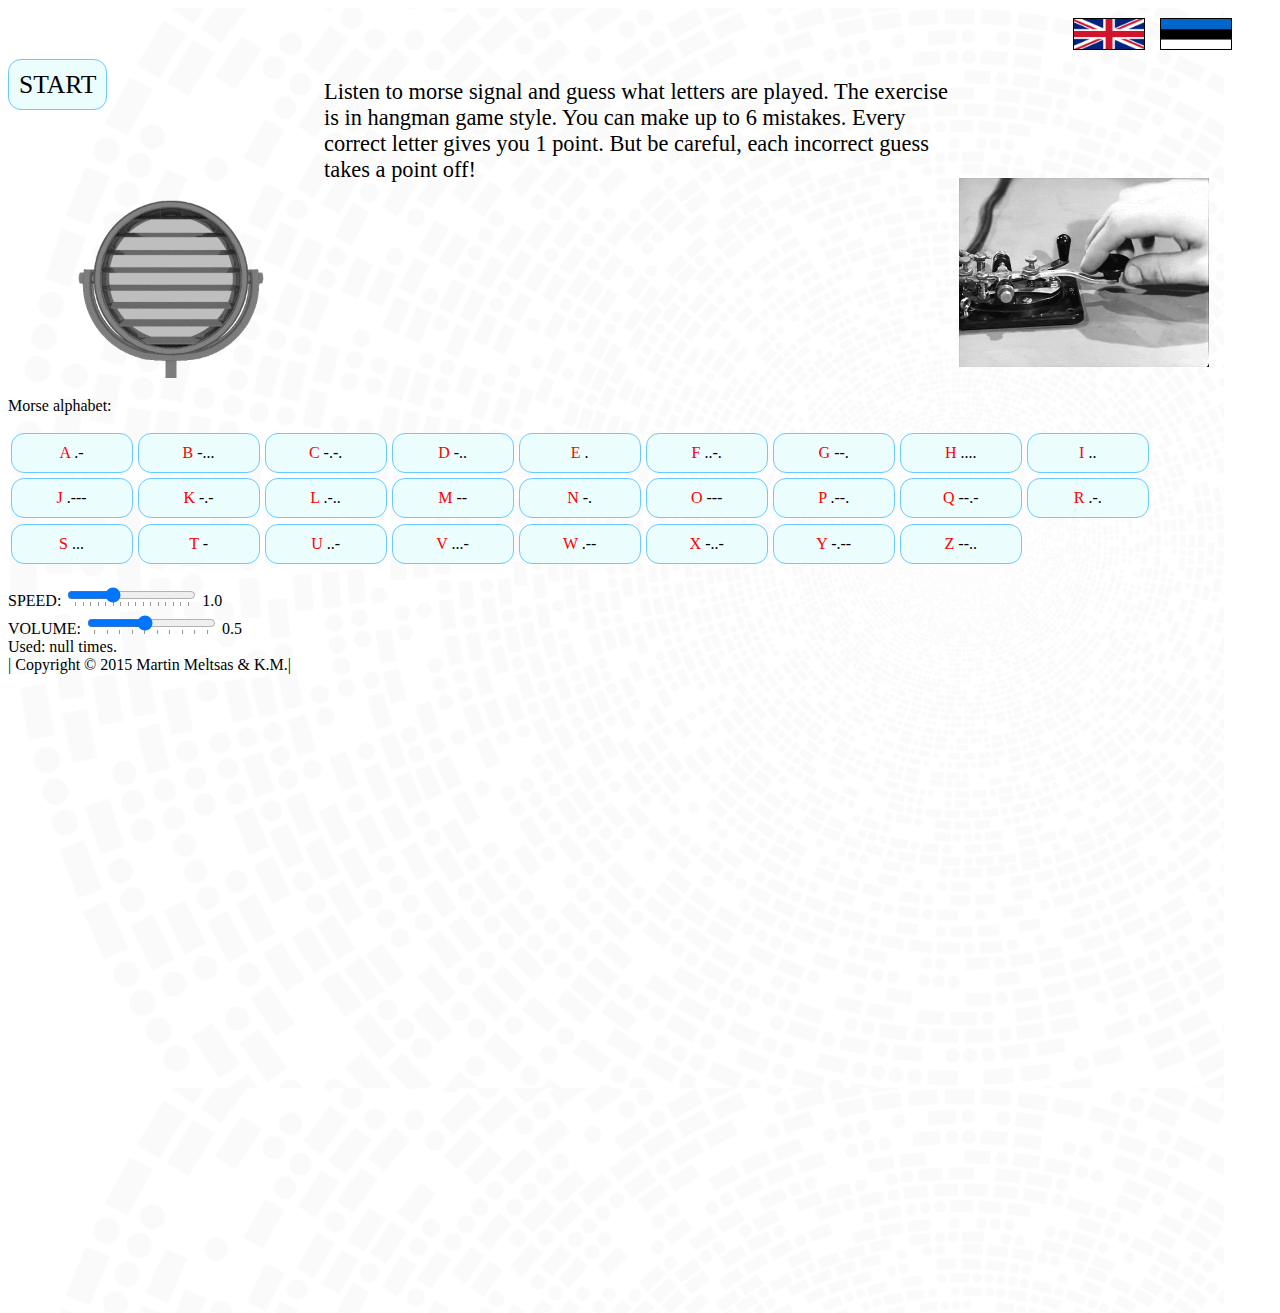
<file: index.html>
<!DOCTYPE html>
<html>
<head>
    <meta charset="UTF-8">
    <script type="text/javascript" src="JS/2.1.3_jquery.min.js"></script>
    <!--<script src="//ajax.googleapis.com/ajax/libs/jquery/2.1.3/jquery.min.js"></script>-->

    <script type='text/javascript' src='JS/morsekood_ENG.js'></script>

    <link rel="stylesheet" href="CSS/style.css"/>
    <title>Morse Training</title>
</head>

<body>

<script language=JavaScript>
    function clickOnBrowser() {
        if (event.button == 2) {
            return false;
        }
    }

    if (document.all && !document.getElementById) {
        document.onmousedown = clickOnBrowser;
    }
    document.oncontextmenu = new Function("return false")

</script>

<div id="bg-page"></div>
<div id="page">
    <div><a href="index_EST.html"><img class="lipud" id="flag_est" src="PICS/flag_EST.png"></a></div>
    <div><a href="index_ENG.html"><img class="lipud" id="flag_eng" src="PICS/flag_ENG.png"></a></div>
    <div id="tulemused">

        <span id="valed"></span> <span id="punktid"></span><span id="sonad"></span><span
            id="rekord"></span><span></span>


    </div>
    <div id="nupud">
        <span id='s'>START</span>
        <span id='replay'>LISTEN AGAIN</span>

    </div>
    <span id="word"></span>

    <div id="kast0">
        <span id="visual"></span>
        <span id="pilt">
        <img src="PICS/morse_anima_v2.gif"/>
            </span>

    </div>

    <div id="kast">
        <p>Morse alphabet:</p>
        <span id="alpha"></span>

    </div>


    <div id='sound'></div>
    <p id="demo"></p>

    <div id="morse_dict"></div>

    <div id="seaded">
        <div id="speed_ctrl">
            <label for=rate>SPEED: </label>
            <input type=range min=0.5 max=2.0 value=1.0 id=rate step=0.1 list=kiirus onchange="speedUpdate(value)">
            <datalist id=kiirus>
                <option>0.5</option>
                <option>0.6</option>
                <option>0.7</option>
                <option>0.8</option>
                <option>0.9</option>
                <option>1.0</option>
                <option>1.1</option>
                <option>1.2</option>
                <option>1.3</option>
                <option>1.4</option>
                <option>1.5</option>
                <option>1.6</option>
                <option>1.7</option>
                <option>1.8</option>
                <option>1.9</option>
                <option>2.0</option>
            </datalist>
            <output for=rate id=speed>1.0</output>
        </div>
        <script>
            function speedUpdate(kiirus) {
                document.querySelector('#speed').value = kiirus;
            }
        </script>
        <div id="volume_ctrl">
            <label for=rate>VOLUME: </label>
            <input type=range min=0.1 max=1.0 value=0.5 id=volume step=0.1 list=heli onchange="volumeUpdate(value)">
            <datalist id=heli>
                <option>0.1</option>
                <option>0.2</option>
                <option>0.3</option>
                <option>0.4</option>
                <option>0.5</option>
                <option>0.6</option>
                <option>0.7</option>
                <option>0.8</option>
                <option>0.9</option>
                <option>1.0</option>

            </datalist>
            <output for=volume id=heli_tugevus>0.5</output>
        </div>
        <script>
            function volumeUpdate(heli_tugevus) {
                document.querySelector('#heli_tugevus').value = heli_tugevus;
            }
        </script>

    </div>
    <div id="footer">
        <div id="game_counter"></div>
        <div>| Copyright © 2015 Martin Meltsas & K.M.|</div>
    </div>


</div>
</body>
</html>
</file>
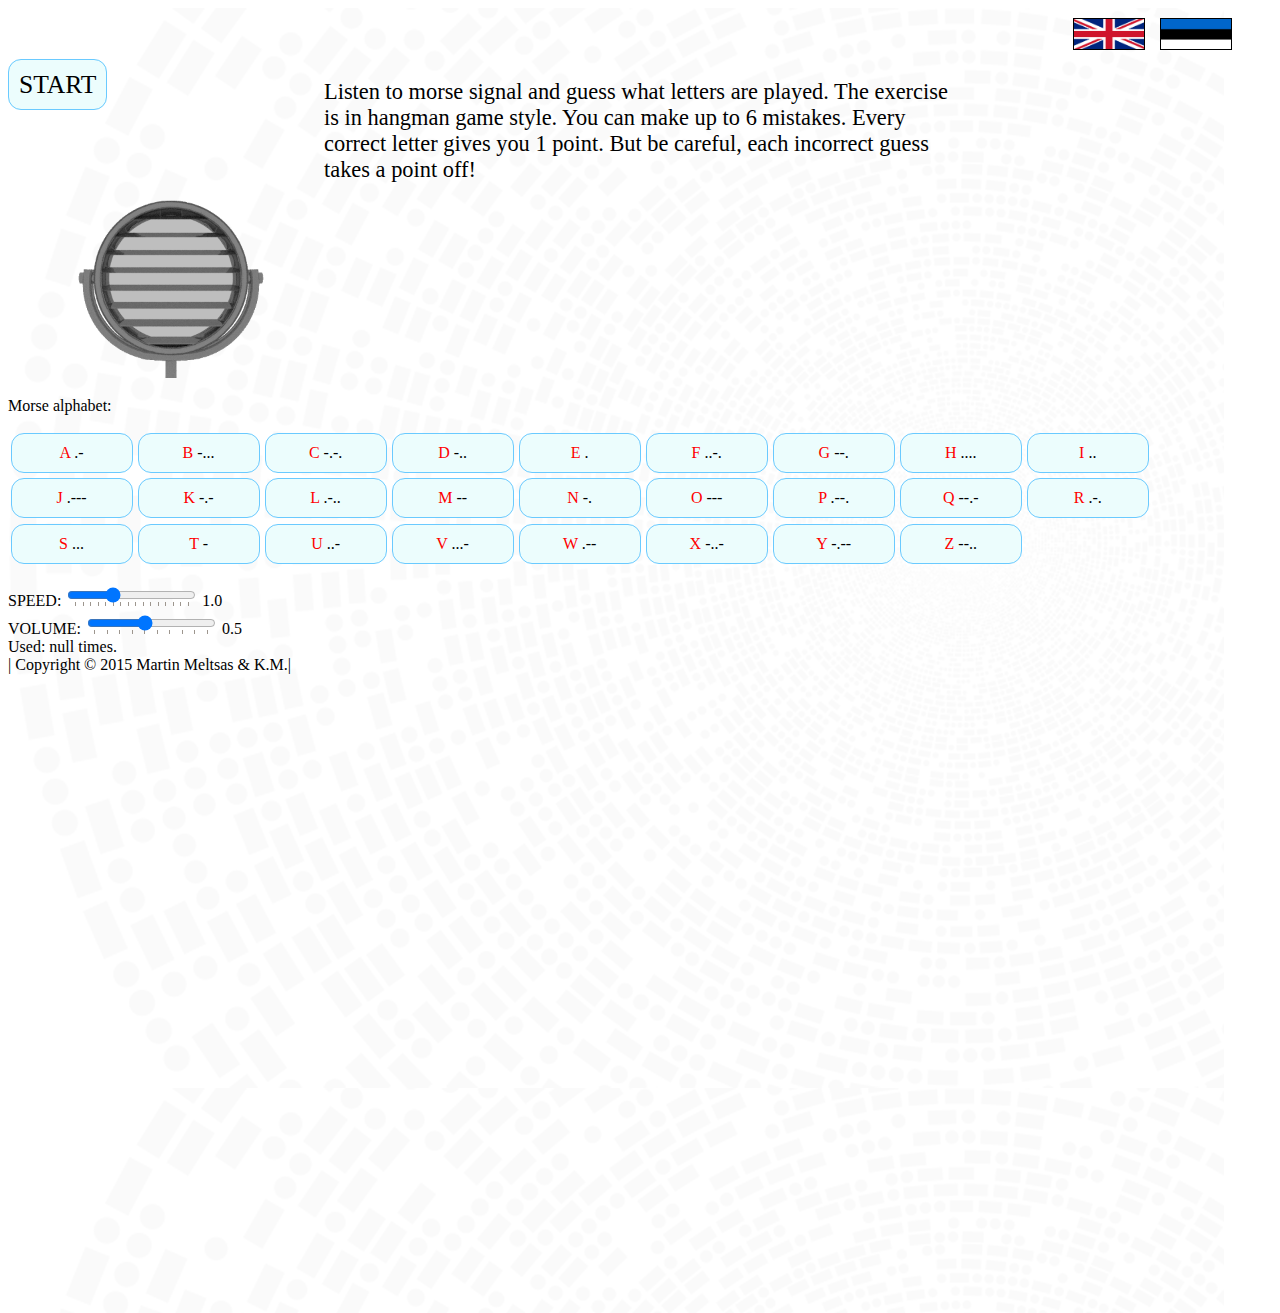
<file: index_ENG.html>
<!DOCTYPE html>
<html>
<head>
    <meta charset="UTF-8">
    <script type="text/javascript" src="JS/2.1.3_jquery.min.js"></script>
    <!--<script src="//ajax.googleapis.com/ajax/libs/jquery/2.1.3/jquery.min.js"></script>-->

    <script type='text/javascript' src='JS/morsekood_ENG.js'></script>

    <link rel="stylesheet" href="CSS/style.css"/>
    <title>Morse Training</title>
</head>

<body>

<script language=JavaScript>
    function clickOnBrowser() {
        if (event.button == 2) {
            return false;
        }
    }

    if (document.all && !document.getElementById) {
        document.onmousedown = clickOnBrowser;
    }
    document.oncontextmenu = new Function("return false")

</script>

<div id="bg-page"></div>
<div id="page">
    <div><a href="index_EST.html"><img class="lipud" id="flag_est" src="PICS/flag_EST.png"></a></div>
    <div><a href="index_ENG.html"><img class="lipud" id="flag_eng" src="PICS/flag_ENG.png"></a></div>
    <div id="tulemused">

        <span id="valed"></span> <span id="punktid"></span><span id="sonad"></span><span
            id="rekord"></span><span></span>


    </div>
    <div id="nupud">
        <span id='s'>START</span>
        <span id='replay'>LISTEN AGAIN</span>

    </div>
    <span id="word"></span>

    <div id="kast0">
        <span id="visual"></span>
        <span id="pilt">

            </span>

    </div>

    <div id="kast">
        <p>Morse alphabet:</p>
        <span id="alpha"></span>

    </div>


    <div id='sound'></div>
    <p id="demo"></p>

    <div id="morse_dict"></div>

    <div id="seaded">
        <div id="speed_ctrl">
            <label for=rate>SPEED: </label>
            <input type=range min=0.5 max=2.0 value=1.0 id=rate step=0.1 list=kiirus onchange="speedUpdate(value)">
            <datalist id=kiirus>
                <option>0.5</option>
                <option>0.6</option>
                <option>0.7</option>
                <option>0.8</option>
                <option>0.9</option>
                <option>1.0</option>
                <option>1.1</option>
                <option>1.2</option>
                <option>1.3</option>
                <option>1.4</option>
                <option>1.5</option>
                <option>1.6</option>
                <option>1.7</option>
                <option>1.8</option>
                <option>1.9</option>
                <option>2.0</option>
            </datalist>
            <output for=rate id=speed>1.0</output>
        </div>
        <script>
            function speedUpdate(kiirus) {
                document.querySelector('#speed').value = kiirus;
            }
        </script>
        <div id="volume_ctrl">
            <label for=rate>VOLUME: </label>
            <input type=range min=0.1 max=1.0 value=0.5 id=volume step=0.1 list=heli onchange="volumeUpdate(value)">
            <datalist id=heli>
                <option>0.1</option>
                <option>0.2</option>
                <option>0.3</option>
                <option>0.4</option>
                <option>0.5</option>
                <option>0.6</option>
                <option>0.7</option>
                <option>0.8</option>
                <option>0.9</option>
                <option>1.0</option>

            </datalist>
            <output for=volume id=heli_tugevus>0.5</output>
        </div>
        <script>
            function volumeUpdate(heli_tugevus) {
                document.querySelector('#heli_tugevus').value = heli_tugevus;
            }
        </script>

    </div>
    <div id="footer">
        <div id="game_counter"></div>
        <div>| Copyright © 2015 Martin Meltsas & K.M.|</div>
    </div>


</div>
</body>
</html>
</file>
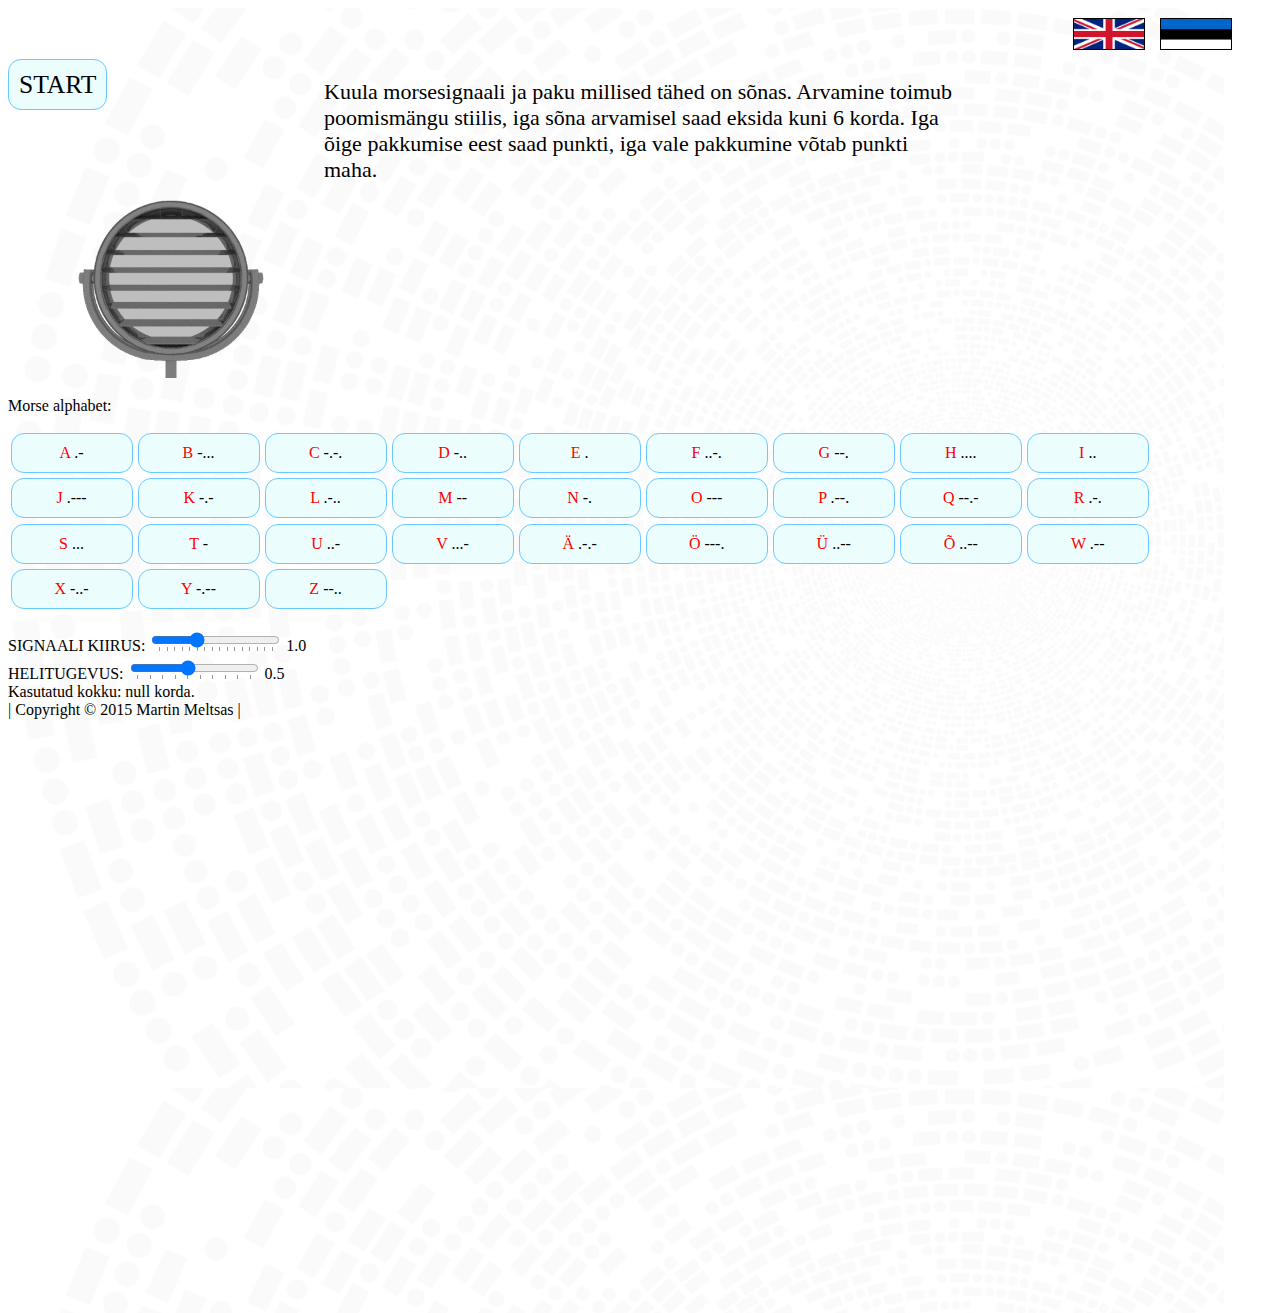
<file: index_EST.html>
<!DOCTYPE html>
<html>
<head>
    <meta charset="UTF-8">


    <script type="text/javascript" src="JS/2.1.3_jquery.min.js"></script>
    <!--<script src="//ajax.googleapis.com/ajax/libs/jquery/2.1.3/jquery.min.js"></script>-->

    <script type='text/javascript' src='JS/morsekood_EST.js'></script>

    <link rel="stylesheet" href="CSS/style.css"/>
    <title>Morsekoodi Harjutus</title>
</head>

<body>

<script language=JavaScript>
    function clickOnBrowser() {
        if (event.button == 2) {
            return false;
        }
    }

    if (document.all && !document.getElementById) {
        document.onmousedown = clickOnBrowser;
    }
    document.oncontextmenu = new Function("return false")

</script>
<div id="bg-page"></div>
<div id="page">
    <div><a href="index_EST.html"> <img class="lipud" id="flag_est" src="PICS/flag_EST.png"></a></div>
    <div><a href="index_ENG.html"><img class="lipud" id="flag_eng" src="PICS/flag_ENG.png"></a></div>
    <div id="tulemused">
        <span id="valed"></span> <span id="punktid"></span><span id="sonad"></span><span
            id="rekord"></span><span></span>

    </div>

    <div id="nupud">
        <span id='s'>START</span>
        <span id='replay'>KUULA UUESTI</span>
    </div>
    <span id="word"></span>

    <div id="kast0">
        <span id="visual"></span>
        <span id="pilt"></span>
    </div>
    <div id="kast">
        <p>Morse alphabet:</p>
        <span id="alpha"></span>


    </div>

    <div id='sound'></div>
    <p id="demo"></p>

    <div id="morse_dict"></div>

    <div id="seaded">
        <div id="speed_ctrl">
            <label for=rate>SIGNAALI KIIRUS: </label>
            <input type=range min=0.5 max=2.0 value=1.0 id=rate step=0.1 list=kiirus onchange="speedUpdate(value)">
            <datalist id=kiirus>
                <option>0.5</option>
                <option>0.6</option>
                <option>0.7</option>
                <option>0.8</option>
                <option>0.9</option>
                <option>1.0</option>
                <option>1.1</option>
                <option>1.2</option>
                <option>1.3</option>
                <option>1.4</option>
                <option>1.5</option>
                <option>1.6</option>
                <option>1.7</option>
                <option>1.8</option>
                <option>1.9</option>
                <option>2.0</option>
            </datalist>
            <output for=rate id=speed>1.0</output>
        </div>
        <script>
            function speedUpdate(kiirus) {
                document.querySelector('#speed').value = kiirus;
            }
        </script>
        <div id="volume_ctrl">
            <label for=rate>HELITUGEVUS: </label>
            <input type=range min=0.1 max=1.0 value=0.5 id=volume step=0.1 list=heli onchange="volumeUpdate(value)">
            <datalist id=heli>
                <option>0.1</option>
                <option>0.2</option>
                <option>0.3</option>
                <option>0.4</option>
                <option>0.5</option>
                <option>0.6</option>
                <option>0.7</option>
                <option>0.8</option>
                <option>0.9</option>
                <option>1.0</option>

            </datalist>
            <output for=volume id=heli_tugevus>0.5</output>
        </div>
        <script>
            function volumeUpdate(heli_tugevus) {
                document.querySelector('#heli_tugevus').value = heli_tugevus;
            }
        </script>

    </div>
    <div id="footer">
        <div id="game_counter"></div>
        <div>| Copyright © 2015 Martin Meltsas |</div>
    </div>


</div>
</body>
</html>
</file>
<file: CSS/style.css>
#page {
    width: 100%;
    position: relative;

}

#bg-page {
    width: 95%;
    height: 145%;
    opacity: 0.02;
    background-image: url("../PICS/Morse_spiral.png");
    position: absolute;
    background-repeat: repeat;
}

.lipud {
    width: 20%;
    height: 20%;
    max-width: 90px;
    max-height: 50px;

    border: 1px solid black;
    float: right;
    clear: left;
    margin-right: 40px;
    margin-top: 10px;
}

#flag_eng {
    margin-right: 5px;
    margin-left: 40px;
}

#visual img {

    position: relative;
    float: left;
    margin-left: 5%;

    height: 40%;
    width: 40%;
    min-height: 100px;
    min-width: 100px;
    max-height: 200px;
    max-width: 200px;

}

#pilt img {

    float: right;
    position: relative;
    height: 50%;
    width: 50%;
    min-height: 50px;
    min-width: 50px;
    margin-right: 5%;
    max-height: 250px;
    max-width: 250px;
}

#footer {
    float: left;
    clear: both;
}

#kast {
    position: relative;
    margin-bottom: -20px;

    clear: both;

}

#alpha {
    margin-top: -5%;

}

#alpha div {
    display: inline-block;
    border: 1px solid #6acaff;
    padding: 10px;
    font-size: 1em;
    width: 100px;
    text-align: center;
    margin: 0.2%;
    border-radius: 13px;
    background-color: #ECFDFD;

   
}

#alpha div:hover {
    background-color: #fffdaf;

}

#kast0 {
    display: inline-block;
    margin-right: auto;
    margin-left: auto;
    margin-top: -2%;

    width: 100%;

}

#seaded {
    float: left;
    clear: both;
}

#nupud {
    margin-top: 20px;

    margin-right: 15%;
    float: left;
    clear: both;

    font-size: 1em;
    width: 250px;
    height: 60px;
    margin-bottom: 0%;
}

#s:hover,
#replay:hover {
    background-color: #fffdaf;

}

#s,
#replay {
    border: 1px solid #6acaff;
    border-radius: 13px;
    background-color: #ECFDFD;
    padding: 10px;

}

#tulemused {
    margin-left: 5px;
    margin-right: 3px;
    font-size: 1em;

}

#kast p {
    margin-top: -2%;
}

#seaded {
    padding-top: 20px;
}
#word {
    float: right;
    margin-top: -4%;
    margin-left: 25%;
    margin-right: 25%;
    margin-bottom: 10px;
    min-width: 150px;
    display: table;
    font-size: 1em;

}

#word span {

    margin-left: 7px;
    margin-right: auto;
    font-size: 2.5em;

}



@media (min-width: 560px) and (max-width: 767px) {
    #word {
        font-size: 1.2em;

    }

}

@media (min-width: 768px) {
    #nupud {
        font-size: 1.6em;
    }

    #word span {
        font-size: 3em;
    }

    #word {
        font-size: 1.4em;
        clear: both;

    }

    .lipud {
        max-width: 70px;
        max-height: 30px;
        border: 1px solid black;
        float: right;
        margin-top: 10px;
    }

    #flag_eng {
        margin-right: 15px;

    }

    #visual img {

        margin-top: 10px;
        margin-bottom: 40px;
        clear: none;
    }

    #pilt img {

        margin-top: 10px;
        margin-bottom: 40px;
        clear: none;
    }

}
</file>
